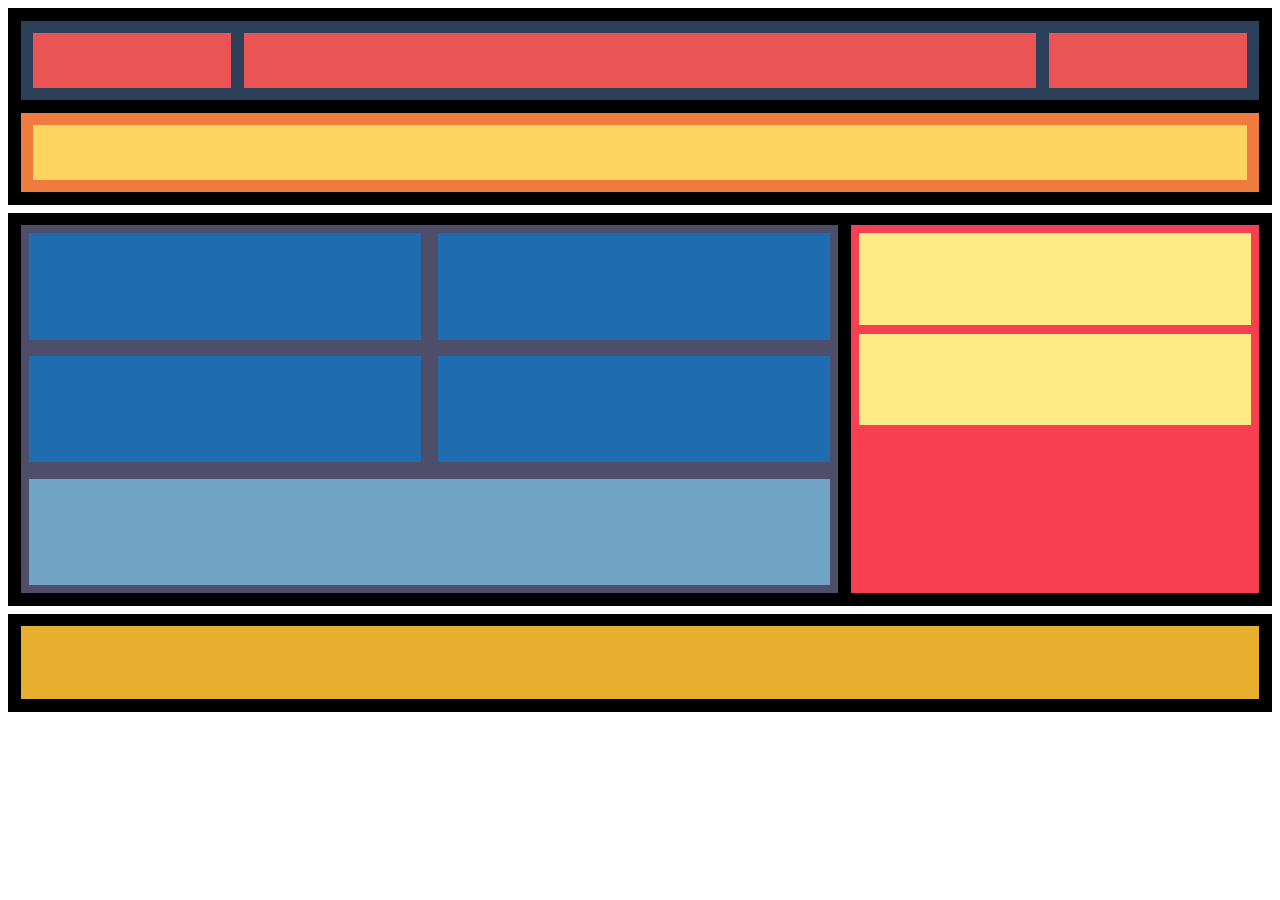
<file: nivel1/index.html>
<!DOCTYPE html>
<html>
    <head>
        <meta charset="utf-8">
        <title>Mi pagina de prueba</title>
        <link rel="stylesheet" href="style.css">
        <meta name="viewport" content="width=device-width, initial-scale=1.0">
    </head>
    <body>
        <header>
            <section class="sec1">
                <article class="art1"></article>
                <article class="art2"></article>
                <article class="art3"></article>
            </section>
            <section class="sec2">
                <article class="art4"></article>
            </section>
        </header>
        <main>
            <section class="sec3">
                <article class="art5"></article>
                <article class="art6"></article>
                <article class="art7"></article>
                <article class="art8"></article>
                <article class="art9"></article>
            </section>
            <section class="sec4">
                <article class="art10"></article>
                <article class="art11"></article>
            </section>
        </main>
        <footer>
            <article class="art12"></article>
        </footer>
    </body>
</html>
</file>
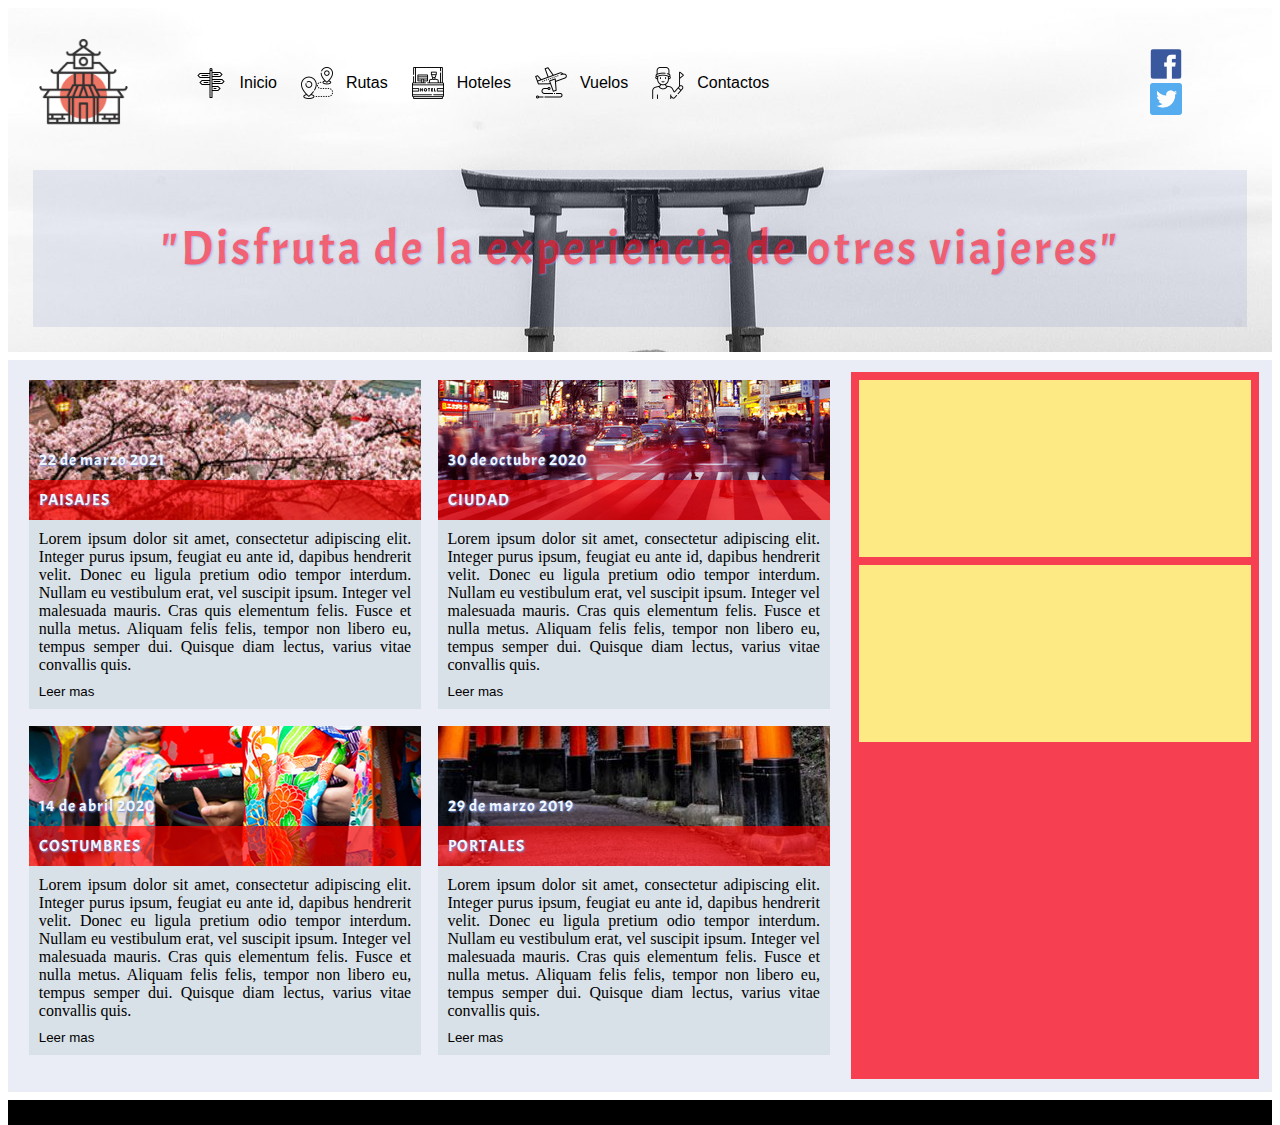
<file: nivel2/index_ej2.html>
<!DOCTYPE html>
<html>
    <head>
        <meta charset="utf-8">
        <title>Mi pagina de prueba</title>
        <link rel="stylesheet" href="style_ej2.css">
        <meta name="viewport" content="width=device-width, initial-scale=1.0"> 
        <link rel="preconnect" href="https://fonts.gstatic.com">
        <link href="https://fonts.googleapis.com/css2?family=Acme&display=swap" rel="stylesheet">
    </head>
    <body>
        <header>
            <section class="sec1">
                <article class="art1">
                    <img href="index.html" class="logo" src="images/logo.png">
                </article>
                <article class="art2">
                    <div class="ul">
                        <div class="li"><img class="logoimg"  href="" src="images/direction.png"><a href="">Inicio</a></div class="li">
                        <div class="li"><img class="logoimg"  href="" src="images/destination.png"><a href="">Rutas</a></div class="li">
                        <div class="li"><img class="logoimg"  href="" src="images/reception.png"><a href="">Hoteles</a></div class="li">
                        <div class="li"><img class="logoimg"  href="" src="images/travel.png"><a href="">Vuelos</a></div class="li">
                        <div class="li"><img class="logoimg"  href="" src="images/tour-guide.png"><a href="">Contactos</a></li>
                      </ul>
                </article>
                <article class="art3">
                    <div class="li"><img class="logored" href="" src="images/f.png"></div class="li">
                    <div class="li"><img class="logored" href=""  src="images/t.png"></div class="li">
                </article>
            </section>
            <section class="sec2">
                <article class="art4">
                    <p class="slogan">"Disfruta de la experiencia de otres viajeres"</p>
                </article>
            </section>
        </header>
        <main>
            <section class="sec3">
                <article class="artsec">
                    <div class="fecha fecha1">
                        <p>22 de marzo 2021</p>
                        <div class="titulo"><p>PAISAJES</p></div>
                    </div>
                    
                    <div class="contenido"><p>Lorem ipsum dolor sit amet, consectetur adipiscing elit. Integer purus ipsum, feugiat eu ante id, dapibus hendrerit velit. Donec eu ligula pretium odio tempor interdum. Nullam eu vestibulum erat, vel suscipit ipsum. Integer vel malesuada mauris. Cras quis elementum felis. Fusce et nulla metus. Aliquam felis felis, tempor non libero eu, tempus semper dui. Quisque diam lectus, varius vitae convallis quis.</p></div>
                    <button  class="mas">Leer mas</button>
                </article>
                <article class="artsec">
                    <div class="fecha fecha2">
                        <p>30 de octubre 2020</p>
                        <div class="titulo"><p>CIUDAD</p></div>
                    </div>
                    
                    <div class="contenido"><p>Lorem ipsum dolor sit amet, consectetur adipiscing elit. Integer purus ipsum, feugiat eu ante id, dapibus hendrerit velit. Donec eu ligula pretium odio tempor interdum. Nullam eu vestibulum erat, vel suscipit ipsum. Integer vel malesuada mauris. Cras quis elementum felis. Fusce et nulla metus. Aliquam felis felis, tempor non libero eu, tempus semper dui. Quisque diam lectus, varius vitae convallis quis.</p></div>
                    <button  class="mas">Leer mas</button>
                </article>
                <article class="artsec">
                    <div class="fecha fecha3">
                        <p>14 de abril 2020</p>
                        <div class="titulo"><p>COSTUMBRES</p></div>
                    </div>
                    
                    <div class="contenido"><p>Lorem ipsum dolor sit amet, consectetur adipiscing elit. Integer purus ipsum, feugiat eu ante id, dapibus hendrerit velit. Donec eu ligula pretium odio tempor interdum. Nullam eu vestibulum erat, vel suscipit ipsum. Integer vel malesuada mauris. Cras quis elementum felis. Fusce et nulla metus. Aliquam felis felis, tempor non libero eu, tempus semper dui. Quisque diam lectus, varius vitae convallis quis.</p></div>
                    <button  class="mas">Leer mas</button>
                </article>
                <article class="artsec">
                    <div class="fecha fecha4">
                        <p>29 de marzo 2019</p>
                        <div class="titulo"><p>PORTALES</p></div>
                    </div>
                    
                    <div class="contenido"><p>Lorem ipsum dolor sit amet, consectetur adipiscing elit. Integer purus ipsum, feugiat eu ante id, dapibus hendrerit velit. Donec eu ligula pretium odio tempor interdum. Nullam eu vestibulum erat, vel suscipit ipsum. Integer vel malesuada mauris. Cras quis elementum felis. Fusce et nulla metus. Aliquam felis felis, tempor non libero eu, tempus semper dui. Quisque diam lectus, varius vitae convallis quis.</p></div>
                    <button  class="mas">Leer mas</button>
                </article>
                <article class="art9"></article>
            </section>
            <section class="sec4">
                <article class="art10"></article>
                <article class="art11"></article>
            </section>
        </main>
        <footer>
            <article class="art12"></article>
        </footer>
    </body>
</html>
</file>
<file: nivel1/style.css>
body {
    margin: 0;
    display: flex;
    flex-direction: column;
    height: 80vh;

}
header {
    
    flex: 1;
    background-color: rgb(0, 0, 0);
    display: flex;
    flex-direction: column;
    align-items: stretch;
    margin: 8px 8px 4px 8px;
}
.sec1 {
    flex: 1;
    margin: 1% 1% 0.5% 1%;
    display: flex;
    flex-direction: row;
    align-items: stretch;
    background-color: #2d4059;  
}
.sec2 {
    flex: 1;
    margin: 0.5% 1% 1% 1%;
    display: flex;
    
    background-color: #f07b3f;
}
.art1 {
    background-color: #ea5455;
    flex-grow: 1;
    margin: 1% 0.5% 1% 1%;
}
.art2 {
    background-color: #ea5455;
    flex-grow: 4;
    margin: 1% 0.5% 1% 0.5%;
}
.art3 {
    background-color: #ea5455;
    flex-grow: 1;
    margin: 1% 1% 1% 0.5%;
}
.art4 {
    background-color: #fed460;
    flex-grow: 1;
    margin: 1%;
}
main {
    
    flex: 2;
    margin: 4px 8px 4px 8px;
    background-color: rgb(0, 0, 0);
    display: flex;
    flex-direction: row;
    align-items: stretch;
    transition: all 1s;
}
.sec3 {
    flex: 2;
    margin: 1% 0.5% 1% 1%;
    background-color:#4e4e6a;
    display: flex;
    flex-direction: row;
    align-items: stretch;
    flex-wrap: wrap;
}
.art5 {
    background-color: #1f6cb0;
    flex-grow: 1;
    margin: 1%;
    width: 48%;
}
.art6 {
    background-color: #1f6cb0;
    flex-grow: 1;
    margin: 1%;
    width: 48%;
}
.art7 {
    background-color: #1f6cb0;
    flex-grow: 1;
    margin: 1%;
    width: 48%;
}
.art8 {
    background-color: #1f6cb0;
    flex-grow: 1;
    margin: 1%;
    width: 48%;
}
.art9 {
    background-color: #70a3c4;
    flex-grow: 2;
    margin: 1%;
    width: 98%;
}
.sec4 {
    background-color: #f73f52;
    flex-grow: 1;
    margin: 1% 1% 1% 0.5%;
    display: flex;
    flex-direction: column;
}
.art10 {
    background-color: #feea85;
    flex-grow: 1;
    max-height: 25%;
    margin: 2% 2% 1% 2%; 
    transition: all 1s; 
}
.art11 {
    background-color: #feea85;
    flex-grow: 1;
    max-height: 25%;
    margin: 1% 2% 2% 2%; 
    transition: all 1s;
}
footer {
    flex: 0.5;
    margin: 4px 8px 8px 8px;
    background-color: rgb(0, 0, 0);
    display: flex;
    flex-direction: column;
    align-items: stretch;
}
.art12 {
    background-color: #e6af2e;
    flex-grow: 1;
    margin: 1%;
}


@media (max-width: 900px) {
    main {
      background-color:gold;
      flex-direction: column;
    }
    .art10 {
        
        max-height: 48%;
         
    }
    .art11 {
       
        max-height: 48%;
       
    }
    .sec3 {
        margin: 1% 1% 0.5% 1%;
    }
    .sec4 {
        margin: 0.5% 1% 1% 1%;
    }
  } 

  @media (max-width: 600px) {
        .sec1{
            flex-direction: column;
        }
        .art2 {
            flex-grow: 1;
        }
        .sec3 {
            flex-direction:column;
        }
        .art5 {
            flex-grow: 1;
            margin: 1%;
            width: 98%;
        }
        .art6 {
            flex-grow: 1;
            margin: 1%;
            width: 98%;
        }
        .art7 {
            flex-grow: 1;
            margin: 1%;
            width: 98%;
        }
        .art8 {
            flex-grow: 1;
            margin: 1%;
            width: 98%;
        }
        .art9 {
            flex-grow: 1;
            margin: 1%;
            width: 98%;
        }
    }
</file>
<file: nivel2/style_ej2.css>
body {
    margin: 0;
    display: flex;
    flex-direction: column;
    height: 100vh;

}
header { 
    flex: 1;
    background-color: rgb(255, 255, 255);
    background-image: url("images/fondo.jpg");
    background-repeat: no-repeat;
    background-position: center;
    display: flex;
    flex-direction: column;
    align-items: stretch;
    margin: 8px 8px 4px 8px;
}
.logo {
    width: 100px;
}
.slogan {
    color: #ff0f28;
    opacity: 0.6;
    font-size: 3em;
    font-family: 'Acme', sans-serif;
    letter-spacing: 3px;
    text-shadow: 1px 1px 2px #7995e0;
}
.ul {
    display: flex; 
    flex-direction: row;
    flex-wrap: nowrap;
}
.li {
    display: flex;
    align-items: center;
    margin-right: 1em;
    justify-content: center;
}
.li a {
    text-decoration: none;
    font-weight: 400;
    color: black;
    transition: all 0.5s; 
    background-color: transparent;
    padding: 5px 8px 5px 8px;
    border-radius: 50px;
    font-family: Verdana,  sans-serif;

}
.li:hover a {
    background-color: rgba(190, 10, 10, 0.479);
    color:white;
}
.logoimg {
    width: 2em;
    margin-right: 5px;
    cursor: pointer;
}
.logored {
    width: 2em;
    cursor: pointer;
    margin-bottom: 3px;
}
.logored:hover {
    opacity: 0.5;
}
.sec1 {
    flex: 1;
    margin: 1% 1% 0.5% 1%;
    display: flex;
    flex-direction: row;
    align-items: stretch;
    background-color: transparent;  
}
.sec2 {
    flex: 1;
    margin: 0.5% 1% 1% 1%;
    display: flex;  
}
.art1 {
    background-color: transparent;
    flex-grow: 0.5;
    margin: 1% 0.5% 1% 1%;
}
.art2 {
    background-color:transparent;
    flex-grow: 3;
    margin: 1% 0.5% 1% 0.5%;
    display: flex;
}
.art3 {
    background-color: transparent;
    flex-grow: 1;
    display: flex;
    flex-direction: column;
    margin: 1% 1% 1% 0.5%;
    justify-content: center;
}
.art4 {
    
    flex-grow: 1;
    margin: 1%;
    display: flex;
    justify-content: center;
    background-color: #3f56ae1c;
}
main {
    flex: 2;
    margin: 4px 8px 4px 8px;
    background-color: #3f56ae1c;
    display: flex;
    flex-direction: row;
    align-items: stretch;
    transition: all 1s;
}
.sec3 {
    flex: 2;
    margin: 1% 0.5% 1% 1%;
    display: flex;
    flex-direction: row;
    align-items: stretch;
    flex-wrap: wrap;
}
.fecha1 {
    background-image: url(images/pagoda.jpg);
}
.fecha2 {
    background-image: url(images/ciudad.jpg);
}
.fecha3 {
    background-image: url(images/costum.jpg);
}
.fecha4 {
    background-image: url(images/portal.jpg);
}
.fecha {
    background-position: bottom;
    background-repeat: no-repeat;
    display: flex;
    flex-direction: column;
    float: left;
    width: 100%;
    align-content: flex-end;
}
.fecha p {
    width: 100%;
    color: aliceblue;
    margin: 60px 0px 0px 0px;
    font-size: 1em;
    font-family: 'Acme', sans-serif;
    letter-spacing: 1px;
    text-shadow: 1px 1px 2px #7995e0;
    padding: 10px 0px 10px 10px;
}
.titulo {
 background-color: rgba(255, 0, 0, 0.678);
 width: 100%;
}
.titulo p {
    margin: 0px;
    padding: 10px 0px 10px 10px;
    color: aliceblue ;
    font-size: 1em;
    font-family: 'Acme', sans-serif;
    letter-spacing: 1px;
    
}
.contenido p{
    padding: 10px 10px 5px 10px;
    text-align: justify;
    float: left;
    margin: 0px;
}
.mas{
    background-color: transparent;
    border: none;
    padding: 5px 0px 10px 10px;
}
.artsec {
    background-color: #d9e1e8;
    flex-grow: 1;
    margin: 1%;
    width: 48%;
}

.art9 {
    background-color: #70a3c4;
    flex-grow: 2;
    margin: 1%;
    width: 98%;
}
.sec4 {
    background-color: #f73f52;
    flex-grow: 1;
    margin: 1% 1% 1% 0.5%;
    display: flex;
    flex-direction: column;
}
.art10 {
    background-color: #feea85;
    flex-grow: 1;
    max-height: 25%;
    margin: 2% 2% 1% 2%; 
    transition: all 1s; 
}
.art11 {
    background-color: #feea85;
    flex-grow: 1;
    max-height: 25%;
    margin: 1% 2% 2% 2%; 
    transition: all 1s;
}
footer {
    flex: 0.5;
    margin: 4px 8px 8px 8px;
    background-color: rgb(0, 0, 0);
    display: flex;
    flex-direction: column;
    align-items: stretch;
}
.art12 {
    background-color: #e6af2e;
    flex-grow: 1;
    margin: 1%;
}


@media (max-width: 1000px) {
    main {
      background-color:gold;
      flex-direction: column;
    }
    .art10 {
        
        max-height: 48%;
         
    }
    .art11 {
       
        max-height: 48%;
       
    }
    .sec3 {
        margin: 1% 1% 0.5% 1%;
    }
    .sec4 {
        margin: 0.5% 1% 1% 1%;
    }
  } 

  @media (max-width: 750px) {
        .sec1{
            flex-direction: column;
        }
        .art2 {
            flex-grow: 1;
        }
        .art3 {
            flex-direction: row;
            justify-content: flex-end;
        }
        .sec3 {
            flex-direction:column;
        }
        .artsec {
            flex-grow: 1;
            margin: 1%;
            width: 98%;
        }
        .art9 {
            flex-grow: 1;
            margin: 1%;
            width: 98%;
        }
        .ul {
            flex-direction: column;
        }
        .li {
            margin-bottom: 10px;
        }
    }
</file>
